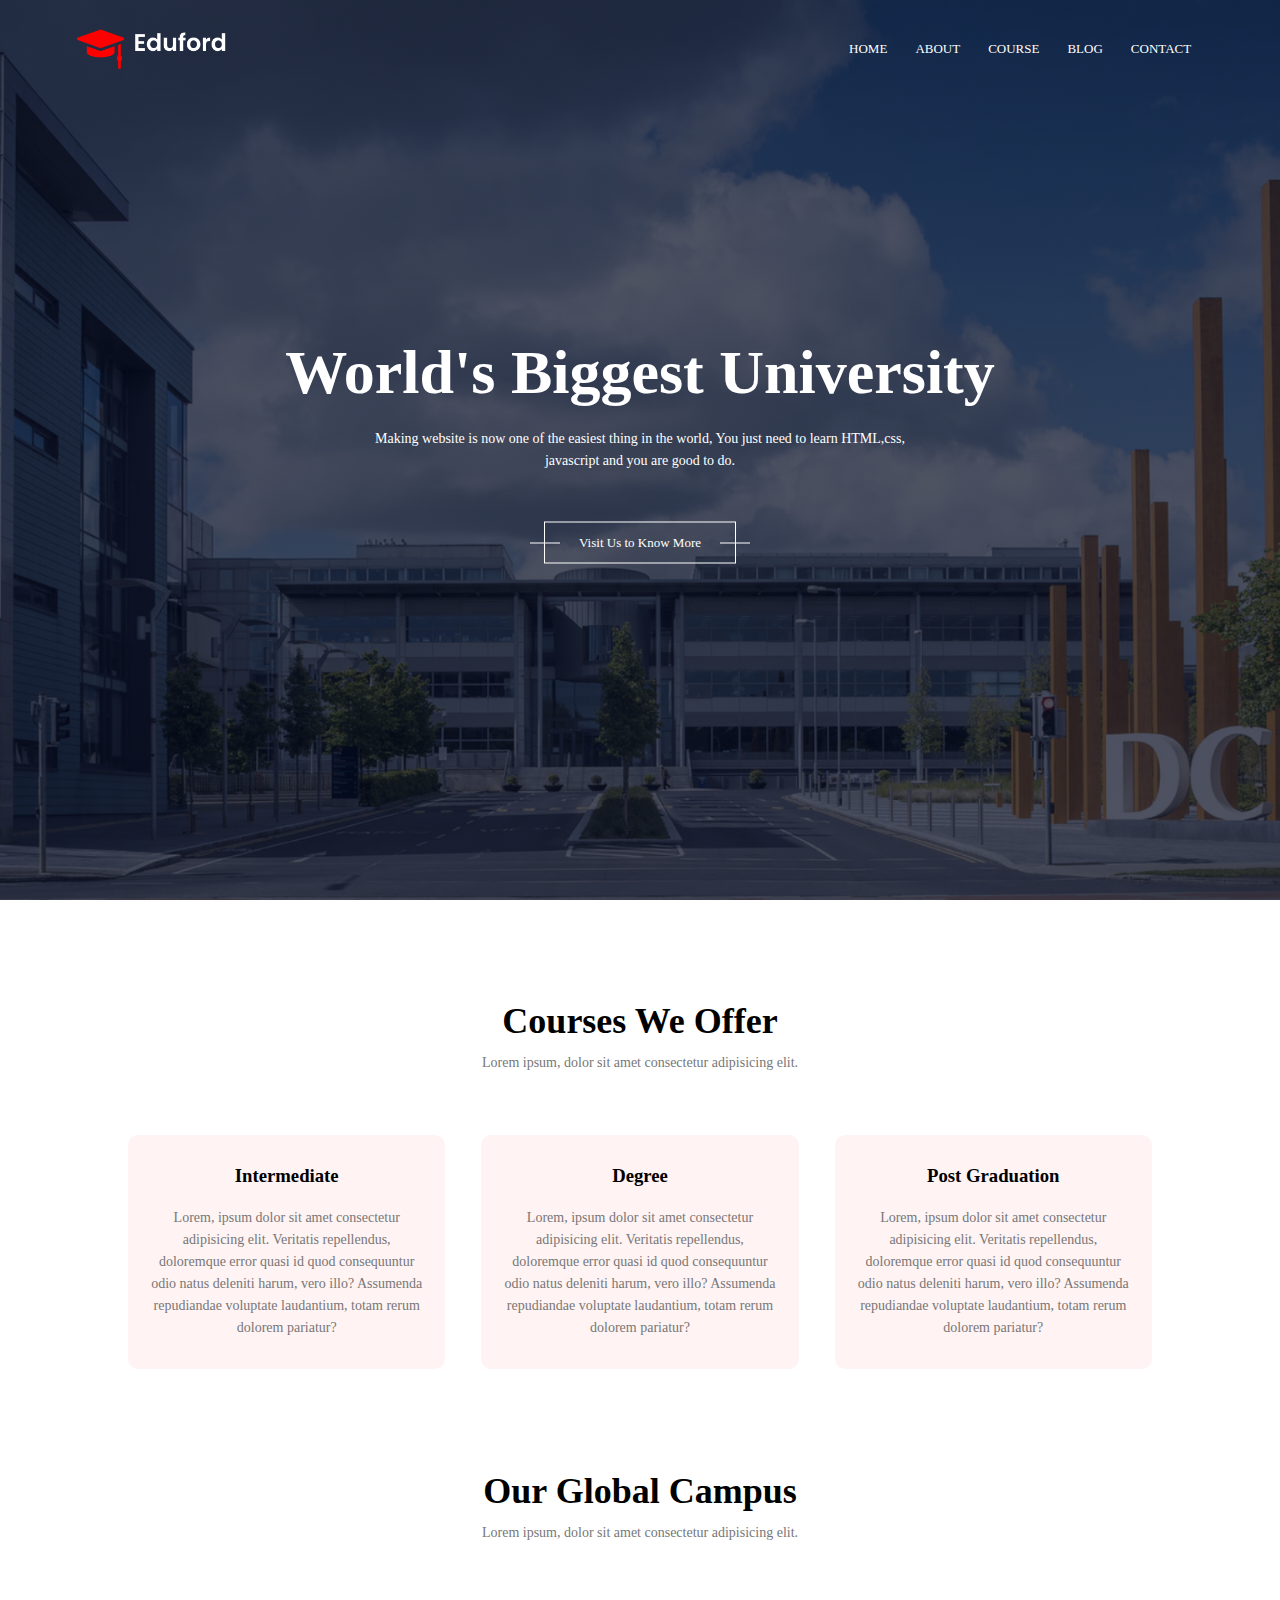
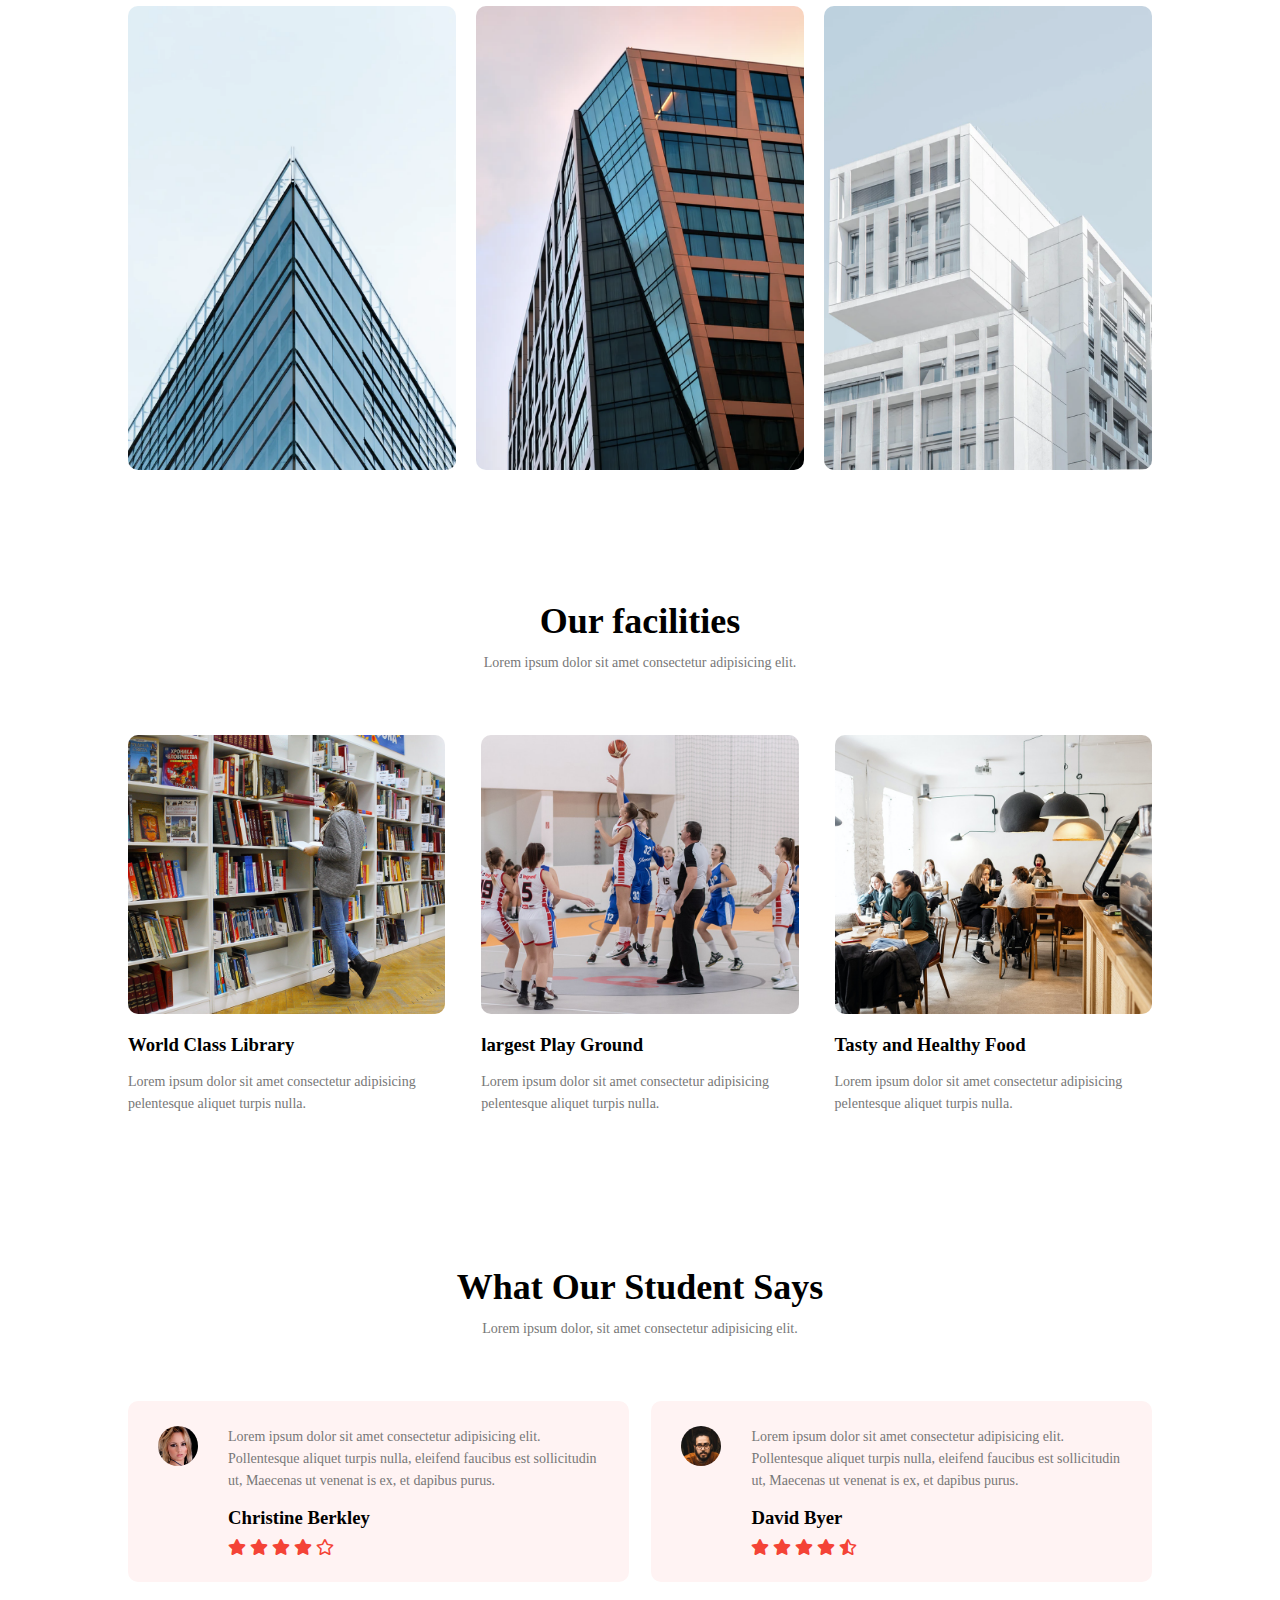
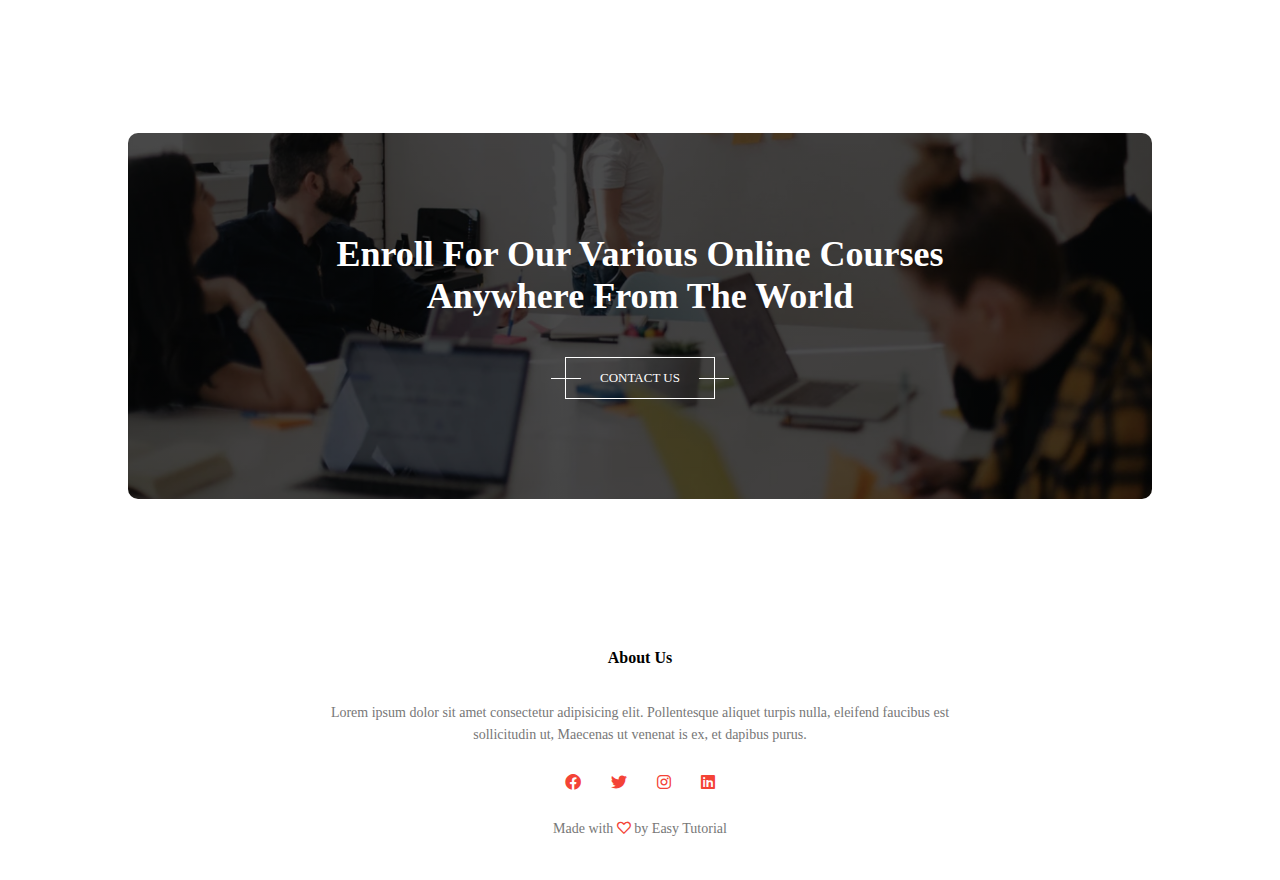
<file: index.html>
<!DOCTYPE html>
<html lang="en">
  <head>
    <meta charset="UTF-8" />
    <meta http-equiv="X-UA-Compatible" content="IE=edge" />
    <meta name="viewport" content="width=device-width, initial-scale=1.0" />
    <title>University</title>
    <!-- Font Awesome -->
    <link rel="stylesheet" href="css/all.min.css" />
    <!-- Main style -->
    <link rel="stylesheet" href="css/style.css" />
  </head>
  <body>
    <section class="header">
      <nav>
        <a href="index.html"><img src="images/logo.png" /></a>
        <div class="nav-links" id="navLinks">
          <i class="fa fa-times" onclick="hideMenu()"></i>
          <ul>
            <li><a href="index.html">HOME</a></li>
            <li><a href="index(2).html">ABOUT</a></li>
            <li><a href="index(3).html">COURSE</a></li>
            <li><a href="index(4).html">BLOG</a></li>
            <li><a href="index(5)html">CONTACT</a></li>
          </ul>
        </div>
        <i class="fa fa-bars" onclick="showMenu()"></i>
      </nav>

      <div class="text-box">
        <h1>World's Biggest University</h1>
        <p>
          Making website is now one of the easiest thing in the world, You just
          need to learn HTML,css,<br />javascript and you are good to do.
        </p>
        <a href="" class="hero-btn">Visit Us to Know More</a>
      </div>
    </section>

    <!-- -----course--------- -->
    <section class="course">
      <h1>Courses We Offer</h1>
      <p>Lorem ipsum, dolor sit amet consectetur adipisicing elit.</p>

      <div class="row">
        <div class="course-col">
          <h3>Intermediate</h3>
          <p>
            Lorem, ipsum dolor sit amet consectetur adipisicing elit. Veritatis
            repellendus, doloremque error quasi id quod consequuntur odio natus
            deleniti harum, vero illo? Assumenda repudiandae voluptate
            laudantium, totam rerum dolorem pariatur?
          </p>
        </div>
        <div class="course-col">
          <h3>Degree</h3>
          <p>
            Lorem, ipsum dolor sit amet consectetur adipisicing elit. Veritatis
            repellendus, doloremque error quasi id quod consequuntur odio natus
            deleniti harum, vero illo? Assumenda repudiandae voluptate
            laudantium, totam rerum dolorem pariatur?
          </p>
        </div>
        <div class="course-col">
          <h3>Post Graduation</h3>
          <p>
            Lorem, ipsum dolor sit amet consectetur adipisicing elit. Veritatis
            repellendus, doloremque error quasi id quod consequuntur odio natus
            deleniti harum, vero illo? Assumenda repudiandae voluptate
            laudantium, totam rerum dolorem pariatur?
          </p>
        </div>
      </div>
    </section>

    <!-- ------campus-------- -->
    <section class="campus">
      <h1>Our Global Campus</h1>
      <p>Lorem ipsum, dolor sit amet consectetur adipisicing elit.</p>

      <div class="row">
        <div class="campus-col">
          <img src="images/london.png" alt="" />
          <div class="layer">
            <h3>LONDON</h2>
          </div>
        </div>
        <div class="campus-col">
          <img src="images/newyork.png" alt="" />
          <div class="layer">
            <h3>NEW YORK</h2>
          </div>
        </div>
        <div class="campus-col">
          <img src="images/washington.png" alt="" />
          <div class="layer">
            <h3>WASHINGTON</h2>
          </div>
        </div>
      </div>
    </section>

    <!-- -------Facilities--------- -->
    <section class="facilities">
        <h1>Our facilities</h1>
        <p>Lorem ipsum dolor sit amet consectetur adipisicing elit.</p>

        <div class="row">
            <div class="facilities-col">
                <img src="images/library.png" alt="">
                <h3>World Class Library</h3>
                <p>Lorem ipsum dolor sit amet consectetur adipisicing pelentesque aliquet turpis nulla.</p>
            </div>
            <div class="facilities-col">
                <img src="images/basketball.png" alt="">
                <h3>largest Play Ground</h3>
                <p>Lorem ipsum dolor sit amet consectetur adipisicing pelentesque aliquet turpis nulla.</p>
            </div>
            <div class="facilities-col">
                <img src="images/cafeteria.png" alt="">
                <h3>Tasty and Healthy Food</h3>
                <p>Lorem ipsum dolor sit amet consectetur adipisicing pelentesque aliquet turpis nulla.</p>
            </div>
        </div>
    </section>

    <!-- -------testimonials------- -->
    <section class="testimonials">
        <h1>What Our Student Says</h1>
        <p>Lorem ipsum dolor, sit amet consectetur adipisicing elit.</p>


    <div class="row">
        <div class="testimonials-col">
            <img src="images/user1.jpg" alt="">
            <div>
                <p>Lorem ipsum dolor sit amet consectetur adipisicing elit. Pollentesque aliquet turpis nulla, eleifend faucibus est sollicitudin ut, Maecenas ut venenat is ex, et dapibus purus.</p>
                <h3>Christine Berkley</h3>
                <i class="fa fa-star"></i>
                <i class="fa fa-star"></i>
                <i class="fa fa-star"></i>
                <i class="fa fa-star"></i>
                <i class="far fa-star"></i>
            </div>
        </div>
        <div class="testimonials-col">
            <img src="images/user2.jpg" alt="">
            <div>
                <p>Lorem ipsum dolor sit amet consectetur adipisicing elit. Pollentesque aliquet turpis nulla, eleifend faucibus est sollicitudin ut, Maecenas ut venenat is ex, et dapibus purus.</p>
                <h3>David Byer</h3>
                <i class="fa fa-star"></i>
                <i class="fa fa-star"></i>
                <i class="fa fa-star"></i>
                <i class="fa fa-star"></i>
                <i class="fas fa-star-half-alt"></i>
            </div>
        </div>
    </div>
    </section>

    <!-- -------- Call To Action ---------- -->
    <section class="cta">
        <h1>Enroll For Our Various Online Courses<br> Anywhere From The World</h1>
        <a href="" class="hero-btn">CONTACT US</a>
    </section>

      <!-- -------- Footer ---------- -->
      <section class="footer">
          <h4>About Us</h4>
          <p>Lorem ipsum dolor sit amet consectetur adipisicing elit. Pollentesque aliquet turpis nulla, eleifend faucibus est <br>sollicitudin ut, Maecenas ut venenat is ex, et dapibus purus.</p>
          <div class="icons">
            <i class="fab fa-facebook"></i>
            <i class="fab fa-twitter"></i>
            <i class="fab fa-instagram"></i>
            <i class="fab fa-linkedin"></i>
        </div>  
        <p>Made with <i class="far fa-heart"></i> by Easy Tutorial</p>
      </section>
 
    <!-- ------JavaScript for Togge Menu-------- -->
    <script>
      var navLinks = document.getElementById("navLinks");
      function showMenu() {
        navLinks.style.right = "0";
      }
      function hideMenu() {
        navLinks.style.right = "-200px";
      }
    </script>
  </body>
</html>
</file>
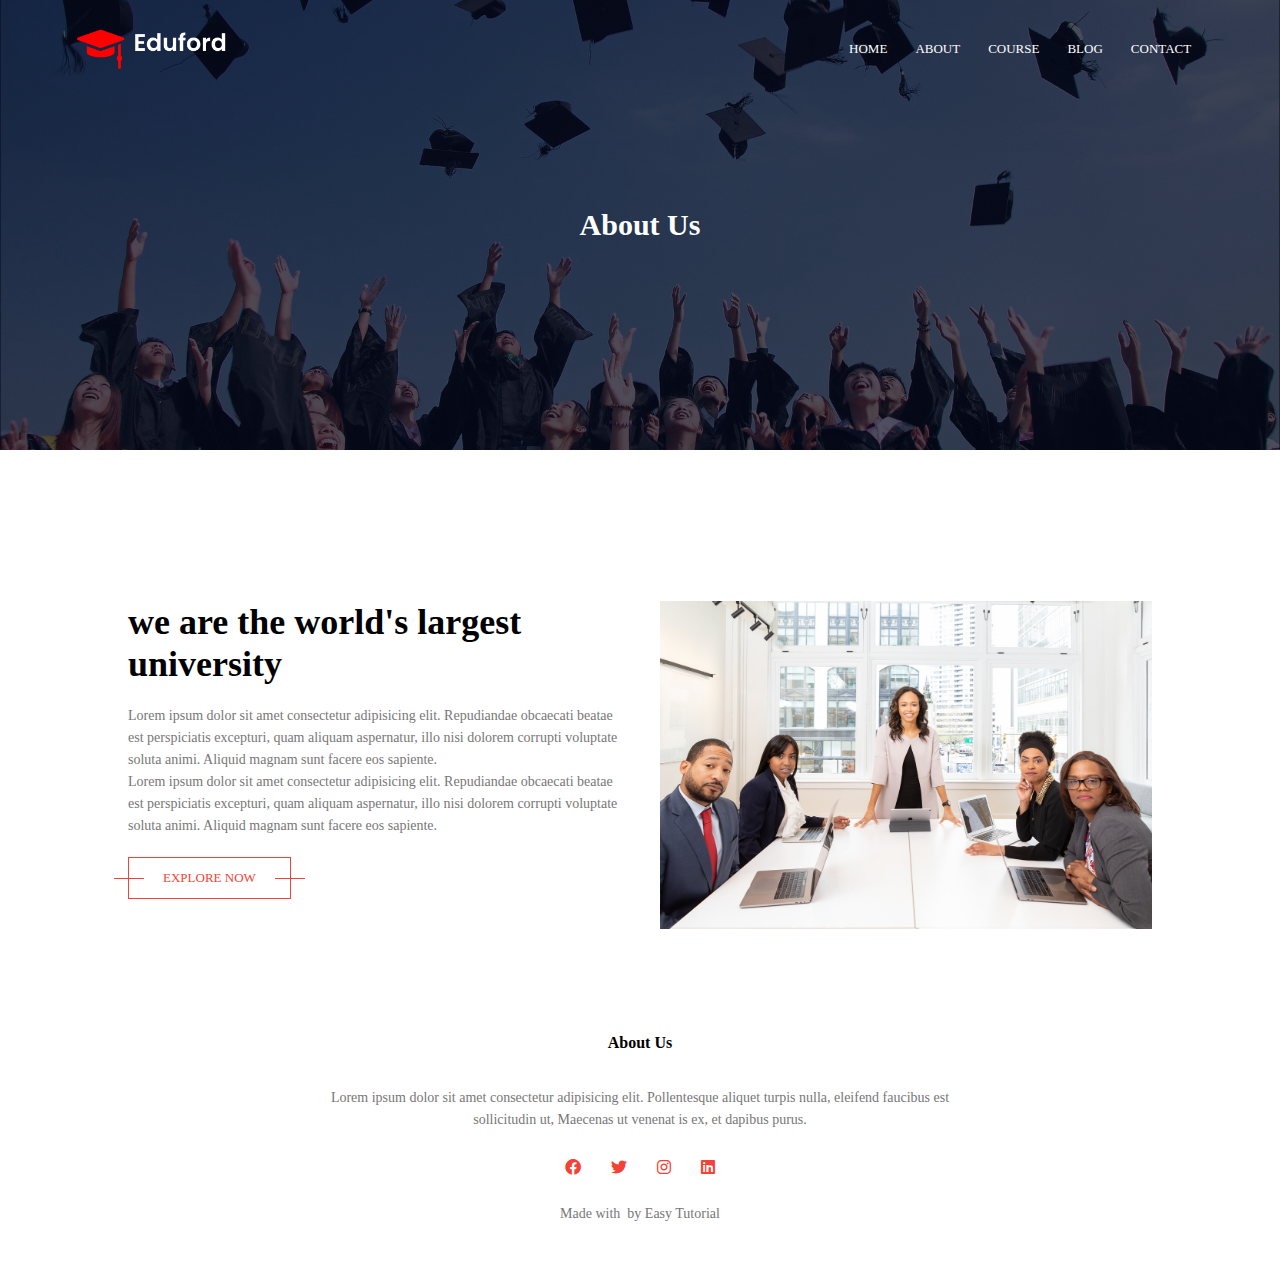
<file: index (2).html>
<!DOCTYPE html>
<html lang="en">
  <head>
    <meta charset="UTF-8" />
    <meta http-equiv="X-UA-Compatible" content="IE=edge" />
    <meta name="viewport" content="width=device-width, initial-scale=1.0" />
    <link rel="stylesheet" href="css/all.min.css" />
    <link rel="stylesheet" href="css/style.css" />
    <link rel="stylesheet" href="css/style-2.css" />
    <title>About page</title>
  </head>
  <body>
    <section class="header">
      <nav>
        <a href="index.html"><img src="images/logo.png" /></a>
        <div class="nav-links" id="navLinks">
          <ul>
            <li><a href="index.html">HOME</a></li>
            <li><a href="index(2).html">ABOUT</a></li>
            <li><a href="index(3).html">COURSE</a></li>
            <li><a href="index(4).html">BLOG</a></li>
            <li><a href="index(5).html">CONTACT</a></li>
          </ul>
        </div>
        <div class="text-box">
          <h1>About Us</h1>
        </div>
      </nav>
    </section>

    <!-- ----------About---------- -->
    <div class="about">
      <div class="row">
        <div class="about-col">
          <h1>we are the world's largest university</h1>
          <p>
            Lorem ipsum dolor sit amet consectetur adipisicing elit. Repudiandae
            obcaecati beatae est perspiciatis excepturi, quam aliquam
            aspernatur, illo nisi dolorem corrupti voluptate soluta animi.
            Aliquid magnam sunt facere eos sapiente. <br />Lorem ipsum dolor sit
            amet consectetur adipisicing elit. Repudiandae obcaecati beatae est
            perspiciatis excepturi, quam aliquam aspernatur, illo nisi dolorem
            corrupti voluptate soluta animi. Aliquid magnam sunt facere eos
            sapiente.
          </p>
          <a href="" class="hero-btn">EXPLORE NOW</a>
        </div>
        <div class="about-col"><img src="images/about.jpg" alt="" /></div>
      </div>
    </div>

    <!-- -------- Footer ---------- -->
    <section class="footer">
      <h4>About Us</h4>
      <p>Lorem ipsum dolor sit amet consectetur adipisicing elit. Pollentesque aliquet turpis nulla, eleifend faucibus est <br>sollicitudin ut, Maecenas ut venenat is ex, et dapibus purus.</p>
      <div class="icons">
        <i class="fab fa-facebook"></i>
        <i class="fab fa-twitter"></i>
        <i class="fab fa-instagram"></i>
        <i class="fab fa-linkedin"></i>
    </div>  
    <p>Made with <i class="fas fa-heart-o"></i> by Easy Tutorial</p>
  </body>
</html>
</file>
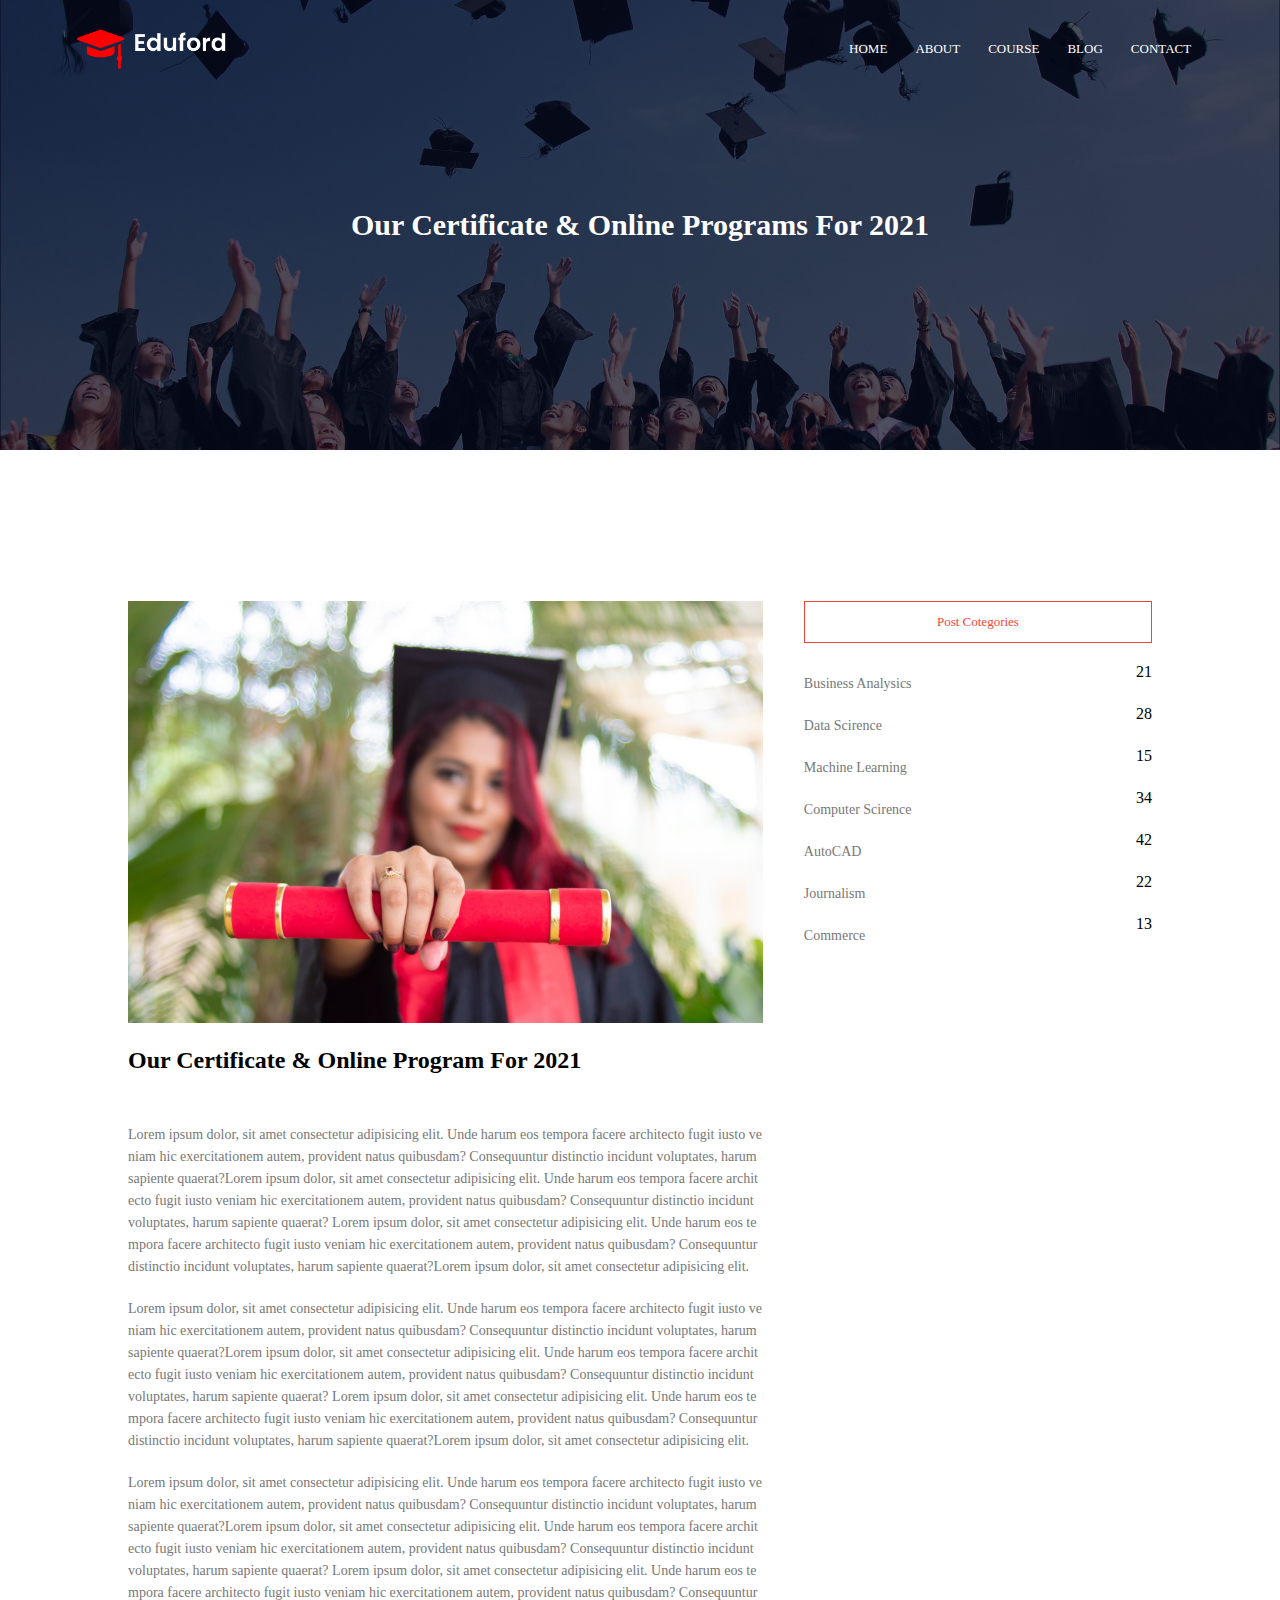
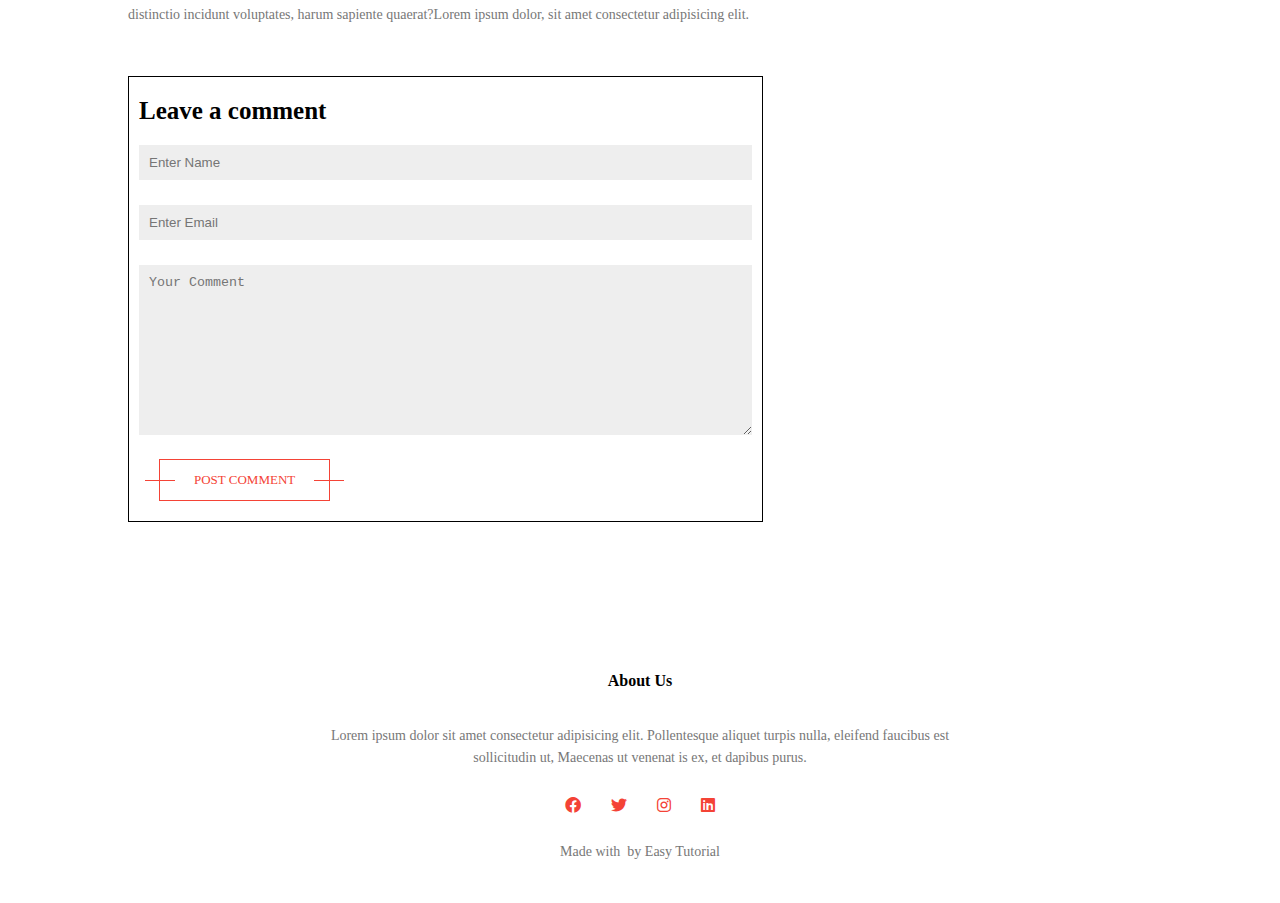
<file: index (4).html>
<!DOCTYPE html>
<html lang="en">
  <head>
    <meta charset="UTF-8" />
    <meta http-equiv="X-UA-Compatible" content="IE=edge" />
    <meta name="viewport" content="width=device-width, initial-scale=1.0" />
    <link rel="stylesheet" href="css/all.min.css" />
    <link rel="stylesheet" href="css/style.css" />
    <link rel="stylesheet" href="css/style-2.css" />
    <link rel="stylesheet" href="css/style-4.css" />
    <title>Blogs</title>
  </head>
  <body>
    <section class="header">
      <nav>
        <a href="index.html"><img src="images/logo.png" /></a>
        <div class="nav-links" id="navLinks">
          <ul>
            <li><a href="index.html">HOME</a></li>
            <li><a href="index(2).html">ABOUT</a></li>
            <li><a href="index(3).html">COURSE</a></li>
            <li><a href="index(4).html">BLOG</a></li>
            <li><a href="index(5).html">CONTACT</a></li>
          </ul>
        </div>
        <div class="text-box">
          <h1>Our Certificate & Online Programs For 2021</h1>
        </div>
      </nav>
    </section>

    <!-- --------Certificate----------- -->
    <section class="certificate">
      <div class="row">
        <div class="certificate-col-in">
          <img src="images/certificate.jpg" alt="" />
          <h2>Our Certificate & Online Program For 2021</h2>
          <p>
            Lorem ipsum dolor, sit amet consectetur adipisicing elit. Unde harum
            eos tempora facere architecto fugit iusto veniam hic exercitationem
            autem, provident natus quibusdam? Consequuntur distinctio incidunt
            voluptates, harum sapiente quaerat?Lorem ipsum dolor, sit amet
            consectetur adipisicing elit. Unde harum eos tempora facere
            architecto fugit iusto veniam hic exercitationem autem, provident
            natus quibusdam? Consequuntur distinctio incidunt voluptates, harum
            sapiente quaerat? Lorem ipsum dolor, sit amet consectetur
            adipisicing elit. Unde harum eos tempora facere architecto fugit
            iusto veniam hic exercitationem autem, provident natus quibusdam?
            Consequuntur distinctio incidunt voluptates, harum sapiente
            quaerat?Lorem ipsum dolor, sit amet consectetur adipisicing elit.
          </p>
          <p>
            Lorem ipsum dolor, sit amet consectetur adipisicing elit. Unde harum
            eos tempora facere architecto fugit iusto veniam hic exercitationem
            autem, provident natus quibusdam? Consequuntur distinctio incidunt
            voluptates, harum sapiente quaerat?Lorem ipsum dolor, sit amet
            consectetur adipisicing elit. Unde harum eos tempora facere
            architecto fugit iusto veniam hic exercitationem autem, provident
            natus quibusdam? Consequuntur distinctio incidunt voluptates, harum
            sapiente quaerat? Lorem ipsum dolor, sit amet consectetur
            adipisicing elit. Unde harum eos tempora facere architecto fugit
            iusto veniam hic exercitationem autem, provident natus quibusdam?
            Consequuntur distinctio incidunt voluptates, harum sapiente
            quaerat?Lorem ipsum dolor, sit amet consectetur adipisicing elit.
          </p>
          <p>
            Lorem ipsum dolor, sit amet consectetur adipisicing elit. Unde harum
            eos tempora facere architecto fugit iusto veniam hic exercitationem
            autem, provident natus quibusdam? Consequuntur distinctio incidunt
            voluptates, harum sapiente quaerat?Lorem ipsum dolor, sit amet
            consectetur adipisicing elit. Unde harum eos tempora facere
            architecto fugit iusto veniam hic exercitationem autem, provident
            natus quibusdam? Consequuntur distinctio incidunt voluptates, harum
            sapiente quaerat? Lorem ipsum dolor, sit amet consectetur
            adipisicing elit. Unde harum eos tempora facere architecto fugit
            iusto veniam hic exercitationem autem, provident natus quibusdam?
            Consequuntur distinctio incidunt voluptates, harum sapiente
            quaerat?Lorem ipsum dolor, sit amet consectetur adipisicing elit.
          </p>
          <div class="sign-up">
            <h1>Leave a comment</h1>
            <input type="text" placeholder="Enter Name" />
            <input type="text" placeholder="Enter Email" />
            <textarea
              name=""
              id=""
              cols="30"
              rows="10"
              placeholder="Your Comment"
            ></textarea>
            <a href="" class="hero-btn">POST COMMENT</a>
          </div>
        </div>
        <div class="certificate-col-out">
          <a href="" class="hero-btn sign-up-btn">Post Cotegories</a>
          <div class="acoord">
            <div class="acoord-col">
              <p>Business Analysics</p>
              <span>21</span>
            </div>
            <div class="acoord-col">
              <p>Data Scirence</p>
              <span>28</span>
            </div>
            <div class="acoord-col">
              <p>Machine Learning</p>
              <span>15</span>
            </div>
            <div class="acoord-col">
              <p>Computer Scirence</p>
              <span>34</span>
            </div>
            <div class="acoord-col">
              <p>AutoCAD</p>
              <span>42</span>
            </div>
            <div class="acoord-col">
              <p>Journalism</p>
              <span>22</span>
            </div>
            <div class="acoord-col">
              <p>Commerce</p>
              <span>13</span>
            </div>
          </div>
        </div>
      </div>
    </section>

    <!-- -------- Footer ---------- -->
    <section class="footer">
      <h4>About Us</h4>
      <p>
        Lorem ipsum dolor sit amet consectetur adipisicing elit. Pollentesque
        aliquet turpis nulla, eleifend faucibus est <br />sollicitudin ut,
        Maecenas ut venenat is ex, et dapibus purus.
      </p>
      <div class="icons">
        <i class="fab fa-facebook"></i>
        <i class="fab fa-twitter"></i>
        <i class="fab fa-instagram"></i>
        <i class="fab fa-linkedin"></i>
      </div>
      <p>Made with <i class="fas fa-heart-o"></i> by Easy Tutorial</p>
    </section>
  </body>
</html>
</file>
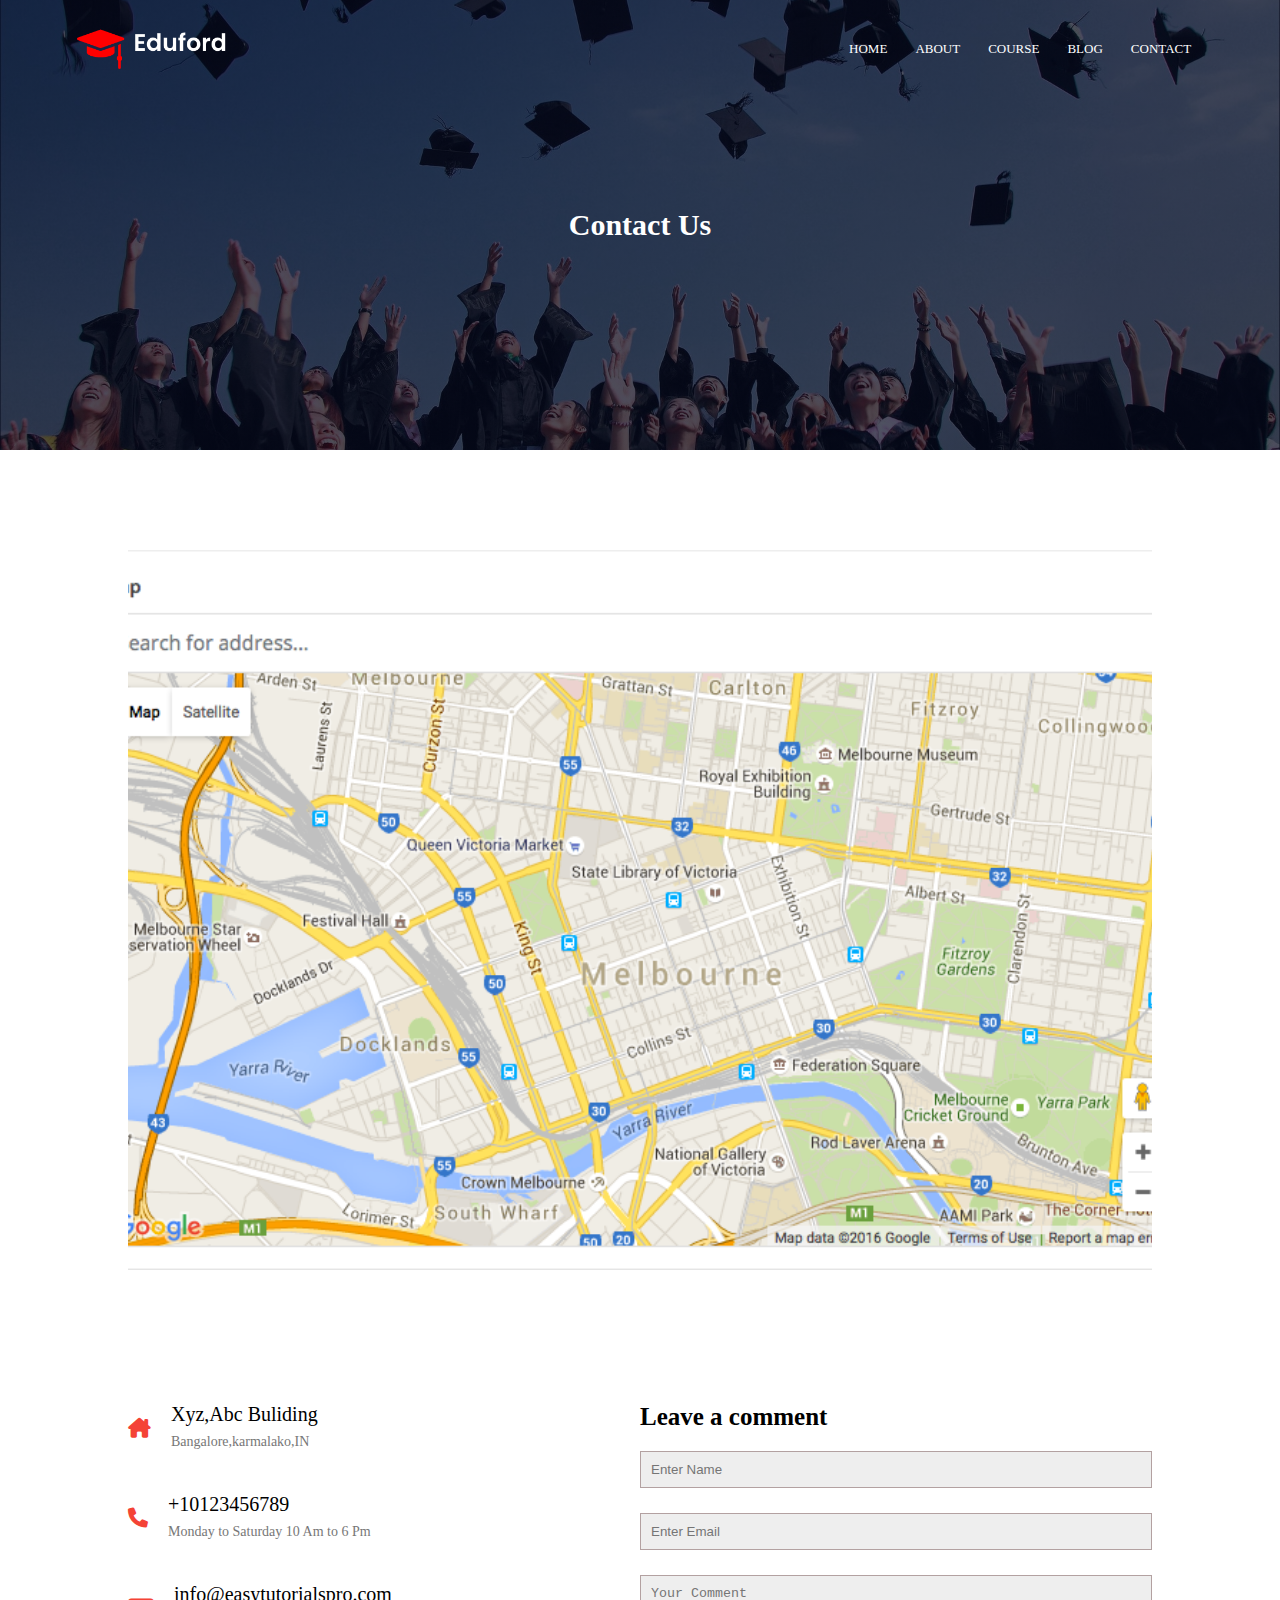
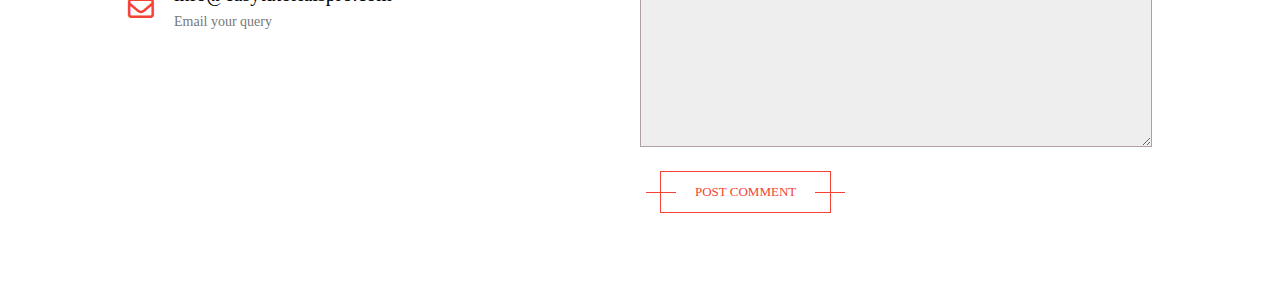
<file: index (5).html>
<!DOCTYPE html>
<html lang="en">
  <head>
    <meta charset="UTF-8" />
    <meta http-equiv="X-UA-Compatible" content="IE=edge" />
    <meta name="viewport" content="width=device-width, initial-scale=1.0" />
    <link rel="stylesheet" href="css/all.min.css" />
    <link rel="stylesheet" href="css/style.css" />
    <link rel="stylesheet" href="css/style-2.css" />
    <link rel="stylesheet" href="css/style-4.css" />
    <link rel="stylesheet" href="css/style-5.css" />
    <title>Contacr</title>
  </head>
  <body>
    <section class="header">
      <nav>
        <a href="index.html"><img src="images/logo.png" /></a>
        <div class="nav-links" id="navLinks">
          <ul>
            <li><a href="index.html">HOME</a></li>
            <li><a href="index(2).html">ABOUT</a></li>
            <li><a href="index(3).html">COURSE</a></li>
            <li><a href="index(4).html">BLOG</a></li>
            <li><a href="index(5).html">CONTACT</a></li>
          </ul>
        </div>
        <div class="text-box">
          <h1>Contact Us</h1>
        </div>
      </nav>
    </section>

    <!-- Google Map -->
    <div class="map">
      <div class="line"></div>
      <div class="row">
          <div class="data">
              <div class="data-col">
                <i class="fas fa-home-lg"></i>
                  <div class="place">
                    <h2>Xyz,Abc Buliding</h2>
                    <p>Bangalore,karmalako,IN</p>
                  </div>
              </div>
              <div class="data-col">
                <i class="fas fa-phone"></i>
                  <div class="place">
                    <h2>+10123456789</h2>
                    <p>Monday to Saturday 10 Am to 6 Pm</p>
                  </div>
              </div>
              <div class="data-col">
                <i class="far fa-envelope"></i>
                  <div class="place">
                    <h2>info@easytutorialspro.com</h2>
                    <p>Email your query</p>
                  </div>
              </div>

          </div>
      <div class="sign-up data">
        <h1>Leave a comment</h1>
        <input type="text" placeholder="Enter Name" />
        <input type="text" placeholder="Enter Email" />
        <textarea
          name=""
          id=""
          cols="30"
          rows="10"
          placeholder="Your Comment"
        ></textarea>
        <a href="" class="hero-btn">POST COMMENT</a>
      </div>
    </div>
  </body>
</html>
</file>
<file: css/style.css>
* {
  margin: 0;
  padding: 0;
}
html {
  scroll-behavior: smooth;
}
.header {
  min-height: 100vh;
  width: 100%;
  background-image: linear-gradient(rgba(4, 9, 30, 0.7), rgba(4, 9, 30, 0.7)),
    url(../images/banner.png);
  background-position: center;
  background-size: cover;
  position: relative;
}
nav {
  display: flex;
  padding: 2% 6%;
  justify-content: space-between;
  align-items: center;
}
nav img {
  width: 150px;
}
.nav-links {
  flex: 1;
  text-align: right;
}
.nav-links ul li {
  list-style: none;
  display: inline-block;
  padding: 8px 12px;
  position: relative;
}
.nav-links ul li a {
  color: #fff;
  text-decoration: none;
  font-size: 13px;
}
.nav-links ul li::after {
  content: "";
  width: 0%;
  height: 2px;
  background: #f44336;
  display: block;
  margin: auto;
  transition: 0.5s;
}
.nav-links ul li:hover::after {
  width: 100%;
}
.text-box {
  width: 90%;
  color: #fff;
  position: absolute;
  top: 50%;
  left: 50%;
  transform: translate(-50%, -50%);
  text-align: center;
}
.text-box h1 {
  font-size: 62px;
}
.text-box p {
  margin: 10px 0 40px;
  font-size: 14px;
  color: #fff;
}
.hero-btn {
  display: inline-block;
  text-decoration: none;
  color: #fff;
  border: 1px solid #fff;
  padding: 12px 34px;
  font-size: 13px;
  background-color: transparent;
  position: relative;
  cursor: pointer;
}
.hero-btn::before {
  content: "";
  width: 30px;
  height: 1px;
  background-color: #fff;
  position: absolute;
  top: 20px;
  left: -15px;
}
.hero-btn::after {
  content: "";
  width: 30px;
  height: 1px;
  background-color: #fff;
  position: absolute;
  top: 20px;
  right: -15px;
}
.hero-btn:hover::after,
.hero-btn:hover::before {
  background-color: #f44336;
  box-shadow: 0px 0px 4px orangered;
  transition: 1s;
}
.hero-btn:hover {
  border: 1px solid #f44336;
  background: #f44336;
  transition: 1s;
}
nav .fa {
  display: none;
}
@media (max-width: 700px) {
  .text-box h1 {
    font-size: 20px;
  }
  .nav-links ul li {
    display: block;
  }
  .nav-links {
    position: absolute;
    background: #f44336;
    height: 100vh;
    width: 200px;
    top: 0;
    right: -200px;
    text-align: left;
    z-index: 2;
    transition: 1s;
  }
  nav .fa {
    display: block;
    color: #fff;
    margin: 10px;
    font-size: 22px;
    cursor: pointer;
  }
  .nav-links ul {
    padding: 30px;
  }
}

/* ------course-------- */
.course {
  width: 80%;
  margin: auto;
  text-align: center;
  padding-top: 100px;
}
h1 {
  font-size: 36px;
  font-weight: 600;
}
p {
  color: #777;
  font-size: 14px;
  font-weight: 300;
  line-height: 22px;
  padding: 10px;
}
.row {
  margin-top: 5%;
  display: flex;
  justify-content: space-between;
}
.course-col {
  flex-basis: 31%;
  background: #fff3f3;
  border-radius: 10px;
  margin-bottom: 5%;
  padding: 20px 12px;
  box-sizing: border-box;
  transition: 0.5s;
}
h3 {
  text-align: center;
  font-weight: 600;
  margin: 10px 0;
}
.course-col:hover {
  box-shadow: 0 0 20px rgba(0, 0, 0, 0.2);
}
@media (max-width: 700px) {
  .row {
    flex-direction: column;
  }
}

/* ------campus-------- */
.campus {
  width: 80%;
  margin: auto;
  text-align: center;
  padding-top: 50px;
}
.campus-col {
  flex-basis: 32%;
  border-radius: 10px;
  margin-bottom: 30px;
  position: relative;
  overflow: hidden;
}
.campus-col img {
  width: 100%;
  display: block;
}
.layer {
  background: transparent;
  height: 100%;
  width: 100%;
  position: absolute;
  top: 0;
  left: 0;
  transition: 0.5s;
}
.layer:hover {
  background: rgba(226, 0, 0, 0.7);
}
.layer h3 {
  width: 100%;
  font-weight: 500;
  color: #fff;
  font-size: 26px;
  bottom: 0;
  left: 50%;
  transform: translateX(-50%);
  position: absolute;
  opacity: 0;
  transition: 0.5s;
}
.layer:hover h3 {
  bottom: 49%;
  opacity: 1;
}

/* -------Facilities-------- */
.facilities {
  width: 80%;
  margin: auto;
  text-align: center;
  padding-top: 100px;
}
.facilities-col {
  flex-basis: 31%;
  border-radius: 10px;
  margin-bottom: 5%;
  text-align: left;
}
.facilities-col img {
  width: 100%;
  border-radius: 10px;
}
.facilities-col p {
  padding: 0;
}
.facilities-col h3 {
  margin-top: 16px;
  margin-bottom: 15px;
  text-align: left;
}

/* -------testimonials-------  */
.testimonials {
  width: 80%;
  margin: auto;
  padding-top: 100px;
  text-align: center;
}
.testimonials-col {
  flex-basis: 44%;
  border-radius: 10px;
  margin-bottom: 5%;
  text-align: left;
  background: #fff3f3;
  padding: 25px;
  cursor: pointer;
  display: flex;
}
.testimonials-col img {
  height: 40px;
  margin-left: 5px;
  margin-right: 30px;
  border-radius: 50%;
}
.testimonials-col p {
  padding: 0;
}
.testimonials-col h3 {
  margin-top: 15px;
  text-align: left;
}
.testimonials .fa {
  color: #f44336;
}
@media (max-width: 700px) {
  .testimonials-col img {
    margin-left: 0px;
    margin-right: 15px;
  }
}

/* ------- call to action -------  */
.cta {
  margin: 100px auto;
  width: 80%;
  background-image: linear-gradient(rgba(0, 0, 0, 0.7), rgba(0, 0, 0, 0.7)),
    url(../images/banner2.jpg);
  background-position: center;
  background-size: cover;
  border-radius: 10px;
  text-align: center;
  padding: 100px 0;
}
.cta h1 {
  color: #fff;
  margin-bottom: 40px;
  padding: 0;
}
@media (max-width: 700px) {
  .cta h1 {
    font-size: 24px;
  }
}

/* ------- footer-------  */
.footer {
  width: 100%;
  text-align: center;
  padding: 30px 0;
}
.footer h4 {
  margin-bottom: 25px;
  margin-top: 20px;
  font-weight: 600;
}
.icons .fab {
  color: #f44336;
  margin: 0 13px;
  cursor: pointer;
  padding: 18px 0;
}
.far,
.fas {
  color: #f44336;
}
.fa-heart-p {
  color: #f44336;
}
</file>
<file: css/style-2.css>
.header {
  min-height: 50vh;
  background-image: linear-gradient(rgba(4, 9, 30, 0.7), rgba(4, 9, 30, 0.7)),
    url(../images/background.jpg);
}
.text-box h1 {
  font-size: 30px;
}
.about {
  width: 80%;
  margin: auto;
  padding-top: 100px;
}
.about-col {
  flex-basis: 48%;
  margin-bottom: 5%;
}
.row img {
  width: 100%;
}
.about-col p {
  padding: 0;
  margin: 20px 0;
}
.hero-btn {
  border: 1px solid #f44336;
  color: #f44336;
}
.hero-btn::before,
.hero-btn::after {
  background-color: #f44336;
}
.hero-btn:hover {
  color: #fff;
}
</file>
<file: css/style-4.css>
/* --------Certificate-----------  */
.certificate {
  width: 80%;
  margin: auto;
  padding-top: 100px;
  padding-bottom: 100px;
}
.certificate-col-in {
  flex-basis: 62%;
}
.certificate-col-out {
  flex-basis: 34%;
}
.certificate-col img {
  width: 100%;
}
.acoord .acoord-col {
  display: flex;
}
.acoord .acoord-col {
  display: flex;
  justify-content: space-between;
}
.sign-up-btn {
  width: 100%;
  box-sizing: border-box;
  text-align: center;
  text-align: center;
  margin-bottom: 20px;
}
.sign-up-btn::before,
.sign-up-btn::after {
  display: none;
}
.certificate h2 {
  margin-top: 20px;
  margin-bottom: 40px;
}
.certificate p {
  padding-left: 0;
  word-break: break-all;
  padding-right: 0;
}
.sign-up {
  border: 1px solid black;
  padding: 20px 10px;
  margin-top: 40px;
}
.sign-up h1 {
  font-size: 25px;
  margin-bottom: 20px;
}
.sign-up input {
  width: 100%;
  margin-bottom: 25px;
  padding: 10px;
  background-color: #eee;
  border: none;
  box-sizing: border-box;
  outline: none;
}
.sign-up textarea {
  width: 100%;
  background-color: #eee;
  border: none;
  padding: 10px;
  box-sizing: border-box;
  outline: none;
}
.sign-up .hero-btn {
  margin: 20px 0 0 20px;
}
</file>
<file: css/style-5.css>
.map {
  width: 80%;
  margin: auto;
  padding-top: 100px;
}
.line {
  background-image: url(../images/google-map.png);
  height: 80vh;

  background-position: center;
  background-size: cover;
  background-repeat: no-repeat;
}
.row {
  margin-top: 13%;
  margin-bottom: 9%;
}
.data {
  flex: 1;
  align-items: center;
}
.data-col {
  display: flex;
  align-items: center;
  margin-bottom: 40px;
}
.place {
  margin-left: 20px;
}
.data-col .fas {
  font-size: 20px;
  color: #f44336;
}
.data-col .far {
  font-size: 26px;
  color: #f44336;
}
.place h2:first-child {
  font-weight: normal;
  font-size: 20px;
}
.place p:last-child {
  padding: 5px 0 0 0;
}
.sign-up {
  margin-top: 0;
  padding: 0;
  border: 0;
}
.sign-up input {
  border: 1px solid #b3a1a1;
  color: black;
}
.sign-up textarea {
  border: 1px solid #b3a1a1;
}
</file>
